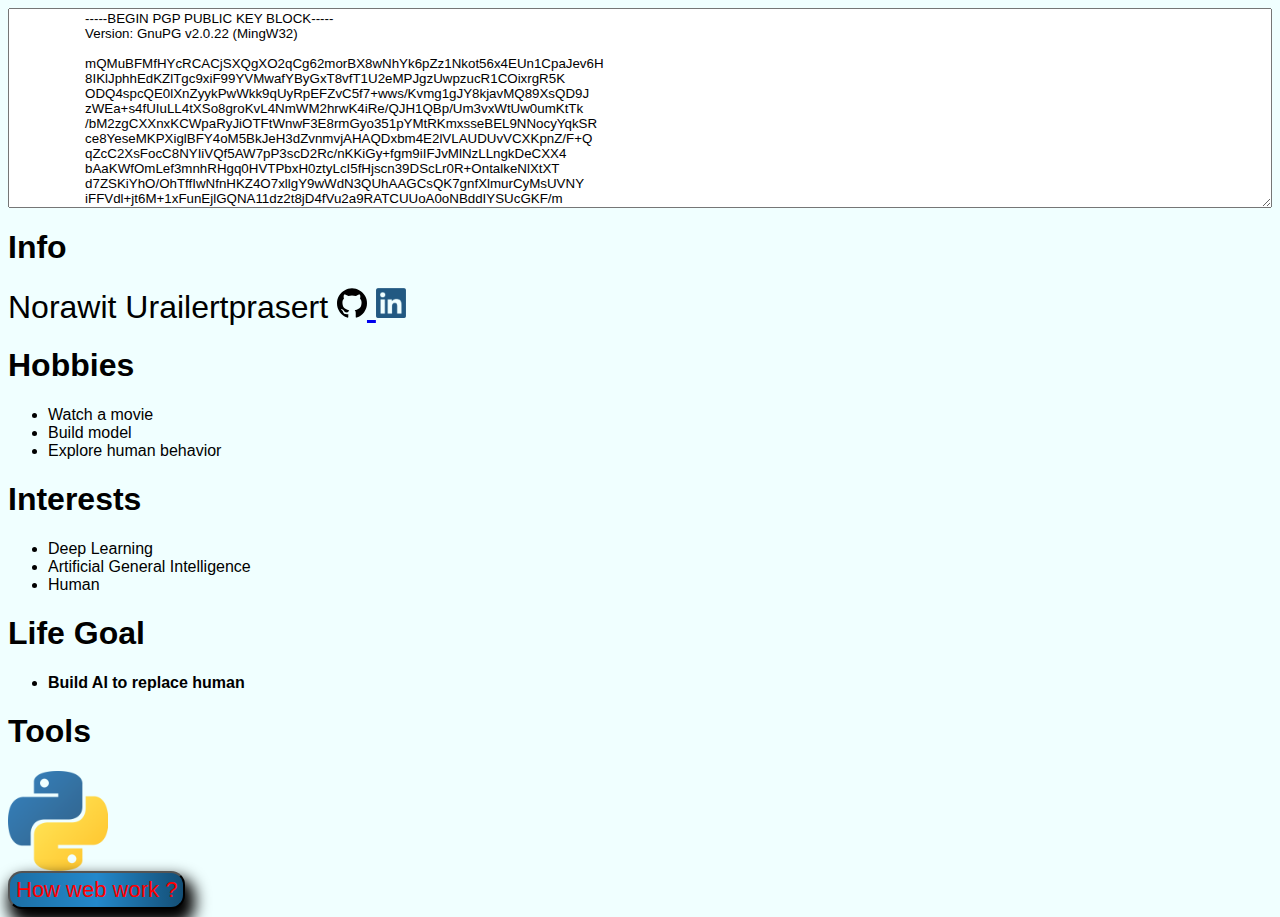
<file: index.html>
<html>
    <head>
        <link rel="stylesheet" href="styles.css">
        <script src="main.js"></script>
    </head>
    <body>
        <div>
            <textarea id="gpg-public" onclick="copyGPG()">
                    -----BEGIN PGP PUBLIC KEY BLOCK-----
                    Version: GnuPG v2.0.22 (MingW32)
                    
                    mQMuBFMfHYcRCACjSXQgXO2qCg62morBX8wNhYk6pZz1Nkot56x4EUn1CpaJev6H
                    8IKlJphhEdKZlTgc9xiF99YVMwafYByGxT8vfT1U2eMPJgzUwpzucR1COixrgR5K
                    ODQ4spcQE0lXnZyykPwWkk9qUyRpEFZvC5f7+wws/Kvmg1gJY8kjavMQ89XsQD9J
                    zWEa+s4fUIuLL4tXSo8groKvL4NmWM2hrwK4iRe/QJH1QBp/Um3vxWtUw0umKtTk
                    /bM2zgCXXnxKCWpaRyJiOTFtWnwF3E8rmGyo351pYMtRKmxsseBEL9NNocyYqkSR
                    ce8YeseMKPXiglBFY4oM5BkJeH3dZvnmvjAHAQDxbm4E2lVLAUDUvVCXKpnZ/F+Q
                    qZcC2XsFocC8NYIiVQf5AW7pP3scD2Rc/nKKiGy+fgm9iIFJvMlNzLLngkDeCXX4
                    bAaKWfOmLef3mnhRHgq0HVTPbxH0ztyLcI5fHjscn39DScLr0R+OntalkeNlXtXT
                    d7ZSKiYhO/OhTffIwNfnHKZ4O7xllgY9wWdN3QUhAAGCsQK7gnfXlmurCyMsUVNY
                    iFFVdl+jt6M+1xFunEjlGQNA11dz2t8jD4fVu2a9RATCUUoA0oNBddIYSUcGKF/m
                    J4L8WXVA/tEeMU5/iZPBnRgujZ/dAKaIFIjfSfh0JJnQFth4VYb/ii3OHLrXgt6Q
                    0mplexL5Yght3ZNT1HQ5n9D+jzMroivt0GwgX5tvHAf+IdDRSgRLLb/3/tnKMKA2
                    eTlYi0jkl8rXWYIDgWW1b7xbcsmrDFdqm3qnxmu3qAjL7T5+fs7jZkzanJ4SWhDb
                    BBY0iPzH18gsLL3UDvpA+MqRX3n8WUEzAOHtMKHZH2QOm+RYXvGi3TD/jTZv9QqJ
                    xstG5pilV1KdLIgzfHacC5oFfdDOdPF7GIRwmf93nKYc6RG7sXzQd735l/60ctxJ
                    U3kXNx0eKz1xBRTF+NRYpmGxt66qOFKV0X4grvIFUnJPj+6jcIHHLTET+TEZ1sh5
                    JVJMLr8492gEOCzjoydJE0e5XCm+RnhskdjDJbABsiERZtZYie92h9+9WPfO6UU7
                    ZbQqTm9yYXdpdCBVcmFpbGVydHByYXNlcnQgPHdpdDU0M0BnbWFpbC5jb20+iHsE
                    ExEIACMFAlMfHYcCGwMHCwkIBwMCAQYVCAIJCgsEFgIDAQIeAQIXgAAKCRCWtMdh
                    KjDDaHKxAPoDlVYgXH2ogamm/muPWiU1DVd6sKgLWA60uoQYw0v5eQEArk6mqeUh
                    Wz/REVCM4C7dNTLLUNbKW8vLMT8+lcarKI65BA0EUx8dhxAQAKygPfisSuhaR71v
                    lMVKRRqxt5J97bajZ2llJhyRR+kV1pTh6SQS8ZYP3HIxW7d5vXsssYfdU8Ae0DNe
                    cP9OrGLT6F8n2DswCdBZt9/FHMRs6XbqFYmy0JusBxPP0bCGK8gnto+NOopsf8E8
                    oCDl3qbuoU0/CLXKzQt+B4LznaKwIV9PJvYkRM5HhZd2b0oazvIOYpjrxEidJzqR
                    YDkUPGd4P8ltP3lZ8fwMC/S/Kxw+U1CJJXV1yeJWbzU+QsBt4DtcoZRwuxBNh3iK
                    swtSYB2cF/j7zUtWBKfnKKeUeALNPF55R6PWqaMSg+FgMBcAiY5w5XLPpLH3h/AE
                    J7VlnM3Z0fA9InwOjSbUOlinXpsiCBUCnBUUZaGKf99rLdfLihUNGa3IhXWy108V
                    kGZNPubMvY+uyaIIyJO8kxtWRTp41tdpuRcA/IDy0l3MNiws+fiT+44GZjKP0Rhl
                    DyBOlSDoKVIcntXHBvBXP/3OTlRVRV8517aE9BU5HrkZDsyg/0To9hfipMxl0/co
                    mzKbJCl7YRyiu2vTtn5zYBrtCq1f4Paw0K4i6KUCJca73TM/OCcdf1/VeuD6c4jU
                    kW1igaeOuF7JBJtsZlQ3aVVOJ3QHxV5yAOfo672jD2JQSqLrMaYYQuAH7Mo9IpPy
                    d9RxNSqy71utMvu6wftbPemb4NCvAAQLEACDdp6ToJtIAojq5bxowMAlLzQLXJji
                    nKjeg9+/vH9f8PsGWyXawNUuLuyn/mpDxp715mqYLz+5UOxEH7ucjSN8FJra0mRe
                    xnaLfssElXEy0EqpggSPXflitENGLU1TBSRewua69jVkgGl5WDoDafBteKXRfs5f
                    ieJx8JLAyt3+5c0x5eMkKEYoM3PaXAIyJLFBSLiSwM7+1I7nG2Fl9uwyAe5nAiba
                    h7Stf3mQeKJvQT+I/rynMCAbjk+REvNlbYosnbllT7UmbsQlDcqZR3CwRFsrfuC+
                    L+xceOhXX+7m9DpzBTZRE8Yetr22nCzNwP3sTut/CLT0CnECE0upkB8pF+2PXTfG
                    LwdTZyZ19neV/JYgmKf44wCusdpivIIJDa//QKhTesjpfwGOV0vtVnRQZ4ipQhig
                    iAuS4/pB+d17cRPsNcM1zKxfmYNLNi94BwSXj4XUn15HFKjPbsn22lMD/vbXxYee
                    oqGd2prByNozo5faWtSZKrL9c4J26pxJXQBrwAnE2kuOPybRqATdSQWDU7Mwn6bK
                    F45XcMFPYneKYnO2zTu7xRhDdXCHqcr/JM4RxVvnyTcTzbYG9p4Uw09IB7XwmDaJ
                    n/ayBVNwW+/vez3K6D8VhrjVAM0tedqpYt+mQSBvBEx6GFU/HQ3GNm6J6OeW03Y6
                    GUtHQKGCdXUcEohhBBgRCAAJBQJTHx2HAhsMAAoJEJa0x2EqMMNoMegBANyBGV6C
                    PbGaN7CVcJ1BYELyDYGJspsmMTRvyw901b42AP9Lhtxfnl6DMSNOjPvuTk7/ZQfa
                    JfEhCEpYX2yWrsKB4w==
                    =xkgN
                    -----END PGP PUBLIC KEY BLOCK-----                    
            </textarea>
            <div id="info">
                <h1>Info</h1>
                <div id='Name'>
                    Norawit Urailertprasert
                    <a href="https://github.com/wit543" target="_blank">
                        <img src="images/tools/github.svg" width="30">
                    </a>
                    <a href="https://www.linkedin.com/in/norawit-urailertprasert/" target="_blank">
                        <img src="images/tools/linkin.png" width="30">
                    </a>
                    <div id=""></div>
                </div>
            </div>
            <div id="hobbies">
                <h1>Hobbies</h1>
                <ul>
                    <li>Watch a movie</li>
                    <li>Build model</li>
                    <li>Explore human behavior</li>
                </ul>
            </div>
            <div id="interests">
                <h1>Interests</h1>
                <ul>
                    <li>Deep Learning</li>
                    <li>Artificial General Intelligence</li>
                    <li>Human</li>
                </ul>
            </div>
            <div id="life-goal">
                <h1>Life Goal</h1>
                <ul>
                    <li><b>Build AI to replace human</b></li>
                </ul>
            </div>
            <h1>Tools</h1>
            <div id="tools">
            
            </div>
            <a href="web.html" >
                <button class="myButton">
                    <div>How web work ?</h1>
                </button>
            </a>
        </div>
    </body>
</html>
</file>
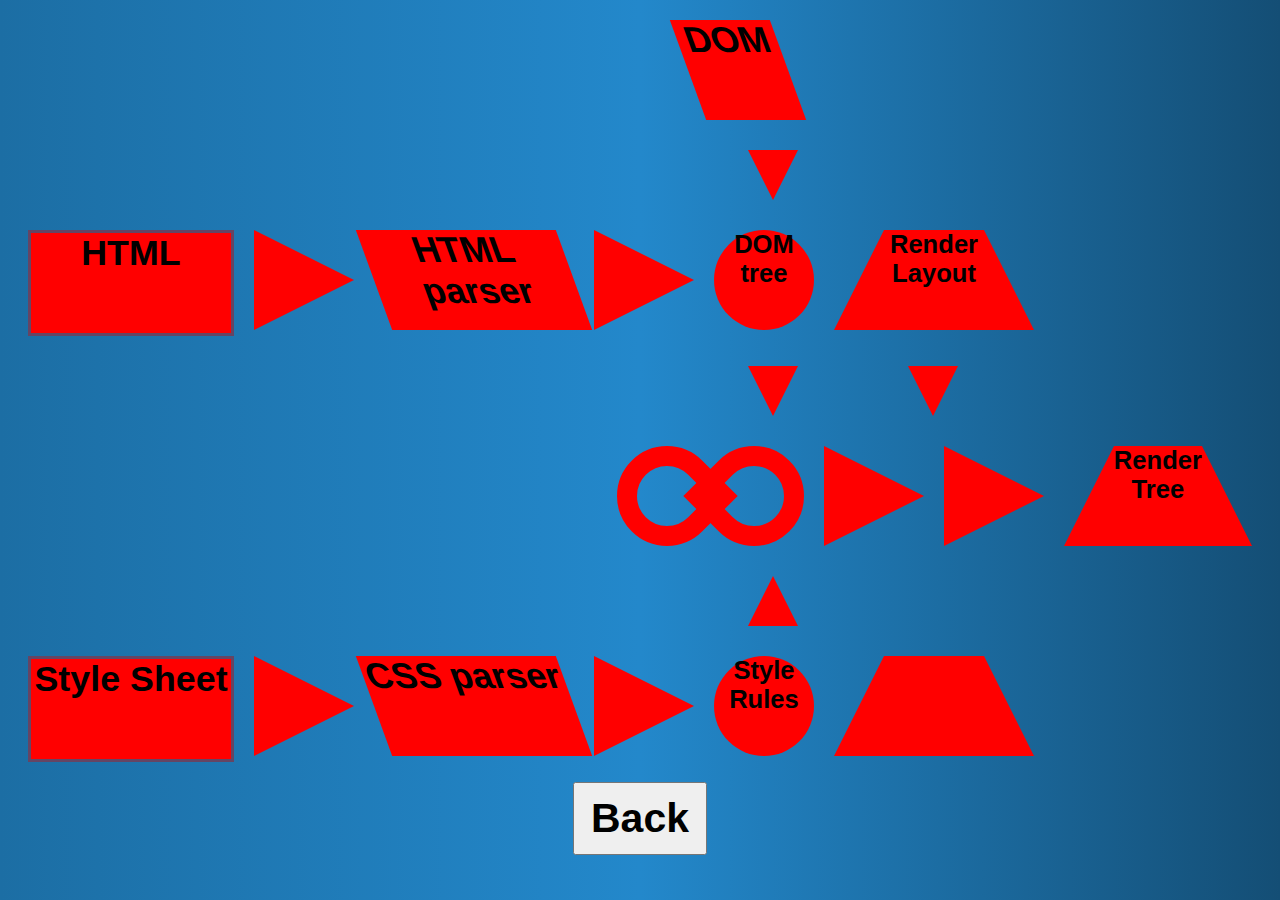
<file: web.html>
<html>

<head>
    <link rel="stylesheet" href="web-styles.css">
</head>

<body>
    <div id="container">
        <div class="rectangle-blank">
            
        </div>
        <div class="rectangle-blank">
            
        </div>
        <div class="rectangle-blank">
            
        </div>
        <div class="parallelogram" style="width:100px;height:100px">
            DOM
        </div>
    </div>
    <div id="container">
        <div class="rectangle-blank">
            
        </div>
        <div class="rectangle-blank">
            
        </div>
        <div class="rectangle-blank">
            
        </div>

        <div class="triangle-down">

        </div>
    </div>
    <div id="container">
        <div class="rectangle">
            HTML
        </div>
        <div class="triangle-right">

        </div>
        <div class="parallelogram">
            HTML parser
        </div>
        <div class="triangle-right">

        </div>
        <div class="circle">
            DOM tree
        </div>
        <div class="Trapezoid">
            Render Layout
        </div>

    </div>
    <div id="container">
        <div class="rectangle-blank">
            
        </div>
        <div class="rectangle-blank">
            
        </div>
        <div class="rectangle-blank">
            
        </div>

        <div class="triangle-down">

        </div>
        <div class="triangle-down" style="margin-left: 100px">

        </div>
    </div>
    <div id="container">
        <div class="rectangle-blank">
            
        </div>
        <div class="rectangle-blank">
            
        </div>
        <div class="rectangle-blank">
            
        </div>

        <div class="infinity">

        </div>

        <div class="triangle-right">

        </div>
        <div class="triangle-right">

        </div>
        <div class="Trapezoid">
            Render Tree
        </div>
    </div>
    <div id="container">
        <div class="rectangle-blank">
            
        </div>
        <div class="rectangle-blank">
            
        </div>
        <div class="rectangle-blank">
            
        </div>

        <div class="triangle-up">

        </div>
    </div>
    <div id="container">
        <div class="rectangle">
            Style Sheet
        </div>
        <div class="triangle-right">

        </div>
        <div class="parallelogram">
            CSS parser
        </div>
        <div class="triangle-right">

        </div>
        <div class="circle">
            Style Rules
        </div>
        <div class="Trapezoid">
        </div>
    </div>
    <div>
        <a href="index.html">
            <button class="myButton">
                <div>Back</h1>
            </button>
        </a>
        </div>
</body>

</html>
</file>
<file: styles.css>
body{
    background-color: azure;
}
*{ 
    font-family: 'Oswald', sans-serif;
}
#name{
    font-size: 2em;
}

#gpg-public{
    width: 100%;
    height: 200px;
}

.myButton {
    color: rgb(255, 0, 0);
    font-size: 22px;
    line-height: 22px; 
    padding: 6px; 
    border-radius: 14px; 
    font-family: Georgia, serif; 
    font-weight: normal; 
    text-decoration: none; 
    font-style: normal; 
    font-variant: normal; 
    text-transform: none; 
    background-image: linear-gradient(to right, rgb(28, 110, 164) 0%, rgb(35, 136, 203) 50%, rgb(20, 78, 117) 100%); box-shadow: rgb(0, 0, 0) 5px 11px 15px 5px; display: inline-block;}
    .myButton:hover {
    background: #1C6EA4; }
    .myButton:active {
    background: #144E75; }

#web-text {
    color: #131313;
    background-color: #e7e5e4;
    letter-spacing: .15em;
    text-shadow: 1px -1px 0 #767676, -1px 2px 1px #737272, -2px 4px 1px #767474, -3px 6px 1px #787777, -4px 8px 1px #7b7a7a, -5px 10px 1px #7f7d7d, -6px 12px 1px #828181, -7px 14px 1px #868585, -8px 16px 1px #8b8a89, -9px 18px 1px #8f8e8d, -10px 20px 1px #949392, -11px 22px 1px #999897, -12px 24px 1px #9e9c9c, -13px 26px 1px #a3a1a1, -14px 28px 1px #a8a6a6, -15px 30px 1px #adabab, -16px 32px 1px #b2b1b0, -17px 34px 1px #b7b6b5, -18px 36px 1px #bcbbba, -19px 38px 1px #c1bfbf, -20px 40px 1px #c6c4c4, -21px 42px 1px #cbc9c8, -22px 44px 1px #cfcdcd, -23px 46px 1px #d4d2d1, -24px 48px 1px #d8d6d5, -25px 50px 1px #dbdad9, -26px 52px 1px #dfdddc, -27px 54px 1px #e2e0df, -28px 56px 1px #e4e3e2;
}
</file>
<file: web-styles.css>
body{
    background-image: linear-gradient(to right, rgb(28, 110, 164) 0%, rgb(35, 136, 203) 50%, rgb(20, 78, 117) 100%)
}
*{ 
    font-family: 'Oswald', sans-serif;
    font-size: 1.6rem;
    font-weight: 900;
    text-align: center;
}
div{
    margin: 10px
}
#container{
    display: flex;
}
.parallelogram {
	width: 200px;
	height: 100px;
	-webkit-transform: skew(20deg);
	   -moz-transform: skew(20deg);
	     -o-transform: skew(20deg);
    background: red;
    font-size: 1.4rem;
}
.square {
	width: 100px;
	height: 100px;
	background: red;
}
.rectangle-blank {
	width: 200px;
	height: 50px;
    font-size: 1.4rem;
}
.rectangle {
	width: 200px;
	height: 100px;
    background: red;
    font-size: 1.4rem;
    border: solid 3px #654564;
}
.circle {
	width: 100px;
	height: 100px;
	background: red;
	-moz-border-radius: 50px;
	-webkit-border-radius: 50px;
    border-radius: 50px;
    font-size: 1rem;
}

/* Cleaner, but slightly less support: use "50%" as value */
.triangle-right {
	width: 0;
	height: 0;
	border-top: 50px solid transparent;
	border-left: 100px solid red;
	border-bottom: 50px solid transparent;
}
.triangle-down {
	width: 0;
	height: 0;
	border-left: 25px solid transparent;
	border-right: 25px solid transparent;
    border-top: 50px solid red;
    margin-left: 70px
}
.triangle-up {
	width: 0;
	height: 0;
	border-left: 25px solid transparent;
	border-right: 25px solid transparent;
    border-bottom: 50px solid red;
    margin-left: 70px
}

.infinity {
    position: relative;
    width: 212px;
    height: 100px;
}
.trapezoid {
	border-bottom: 100px solid red;
	border-left: 50px solid transparent;
	border-right: 50px solid transparent;
	height: 0;
    width: 100px;
    font-size: 1rem;
}

.infinity:before,
.infinity:after {
    content: "";
    position: absolute;
    top: 0;
    left: 0;
    width: 60px;
    height: 60px;
    border: 20px solid red;
    -moz-border-radius: 50px 50px 0 50px;
         border-radius: 50px 50px 0 50px;
    -webkit-transform: rotate(-45deg);
       -moz-transform: rotate(-45deg);
        -ms-transform: rotate(-45deg);
         -o-transform: rotate(-45deg);
            transform: rotate(-45deg);
}

.infinity:after {
    left: auto;
    right: 0;
    -moz-border-radius: 50px 50px 50px 0;
         border-radius: 50px 50px 50px 0;
    -webkit-transform: rotate(45deg);
       -moz-transform: rotate(45deg);
        -ms-transform: rotate(45deg);
         -o-transform: rotate(45deg);
            transform: rotate(45deg);
}
.diamond {
	width: 0;
	height: 0;
	border: 50px solid transparent;
	border-bottom-color: red;
	position: relative;
	top: -50px;
}
.diamond:after {
	content: '';
	position: absolute;
	left: -50px;
	top: 50px;
	width: 0;
	height: 0;
	border: 50px solid transparent;
	border-top-color: red;
}

.egg {
    display:block;
    width: 126px;
    height: 180px;
    background-color: red;
    -webkit-border-radius: 63px 63px 63px 63px / 108px 108px 72px 72px;
    border-radius:         50%  50%  50%  50%  / 60%   60%   40%  40%;
 }

.talkbubble {
    width: 120px;
    height: 80px;
    background: red;
    position: relative;
    -moz-border-radius:    10px;
    -webkit-border-radius: 10px;
    border-radius:         10px;
 }
.talkbubble:before {
    content:"";
    position: absolute;
    right: 100%;
    top: 26px;
    width: 0;
    height: 0;
    border-top: 13px solid transparent;
    border-right: 26px solid red;
    border-bottom: 13px solid transparent;
 }

.yin-yang {
	width: 96px;
	height: 48px;
	background: #eee;
	border-color: red;
	border-style: solid;
	border-width: 2px 2px 50px 2px;
	border-radius: 100%;
	position: relative;
}

.yin-yang:before {
	content: "";
	position: absolute;
	top: 50%;
	left: 0;
	background: #eee;
	border: 18px solid red;
	border-radius: 100%;
	width: 12px;
	height: 12px;
}

.yin-yang:after {
	content: "";
	position: absolute;
	top: 50%;
	left: 50%;
	background: red;
	border: 18px solid #eee;
	border-radius:100%;
	width: 12px;
	height: 12px;
}

.tv {
    position: relative;
    width: 200px;
    height: 150px;
    margin: 20px 0;
    background: red;
    border-radius: 50% / 10%;
    color: white;
    text-align: center;
    text-indent: .1em;
  }
.tv:before {
    content: '';
    position: absolute;
    top: 10%;
    bottom: 10%;
    right: -5%;
    left: -5%;
    background: inherit;
    border-radius: 5% / 50%;
  }
</file>
